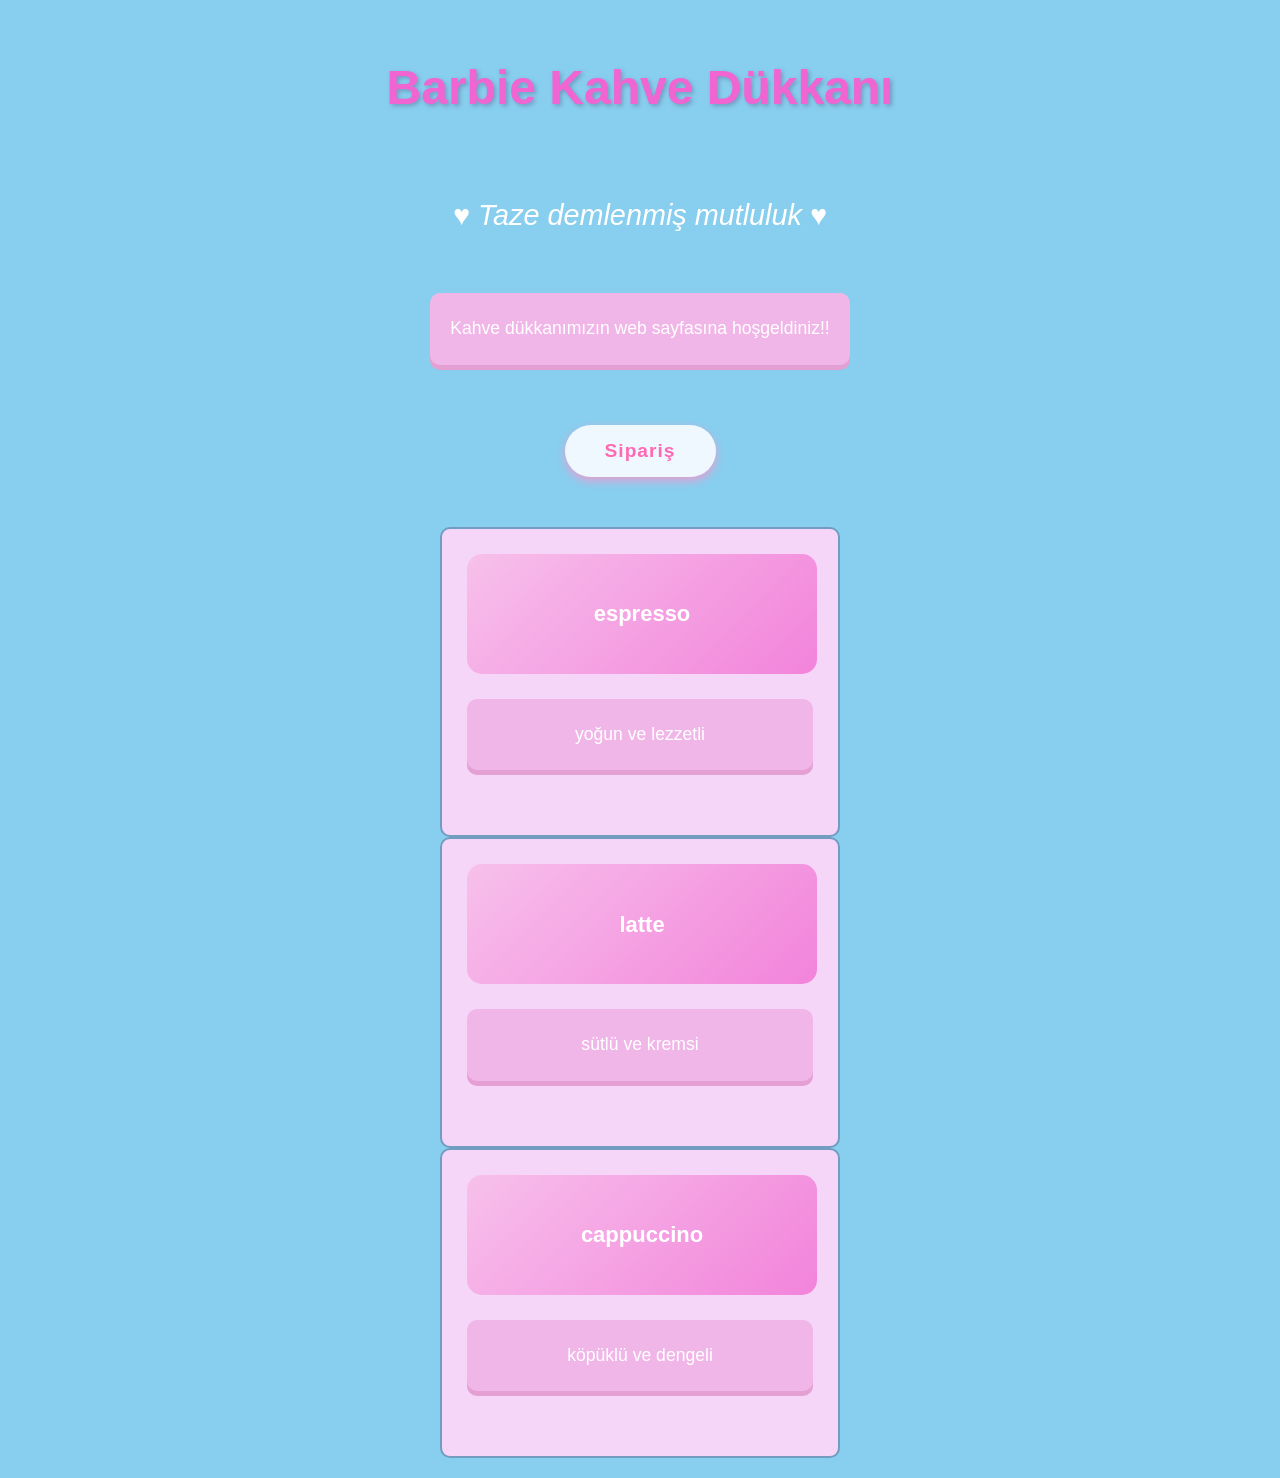
<file: index.html>
<!DOCTYPE html>
<html lang="tr">
    <head>
        <meta charset="UTF-8">
        <meta name="viewport" content="width=device-width, initial-scale=1.0">
        <title> Kahve Dükkanı </title>
        <style>

            h2
            {
                color: #5a3e2b;
            }

        </style>

        <link rel="stylesheet" href="style.css">

    </head>
    <body>

        <h1 style="color: rgb(240, 101, 210);">Barbie Kahve Dükkanı </h1>

        <h2 id="giris" >♥ Taze demlenmiş mutluluk ♥</h2>

        <p> Kahve dükkanımızın web sayfasına hoşgeldiniz!! </p>


        <button class="order-btn"> Sipariş </button>
        <div class="coffee-types">
            <div class="coffee-card">
                <h3 class="coffee-gradient">espresso</h3>
                <p>yoğun ve lezzetli</p>
            </div>
            <div class="coffee-card">
                <h3 class="coffee-gradient">latte</h3>
                <p>sütlü ve kremsi</p>
            </div>
            <div class="coffee-card">
                <h3 class="coffee-gradient">cappuccino</h3>
                <p>köpüklü ve dengeli</p>
            </div>
        </div>
  

    </body>
</html>
</file>
<file: style.css>
*{
    margin:0;
    padding: 0;
    box-sizing: border-box;
    font-family: 'Segoe UI', Tahoma, Geneva, Verdana, sans-serif;
}

body{
    background-color: rgb(184, 205, 224);
    color: white;
    line-height: 1.6;
    min-height: 100vh;
    display: flex;
    flex-direction: column;
    align-items: center;
    padding: 20px;
    background-image: linear-gradient(to bottom,rgb(136, 206, 238),rgb(136, 206, 238));
}

h1{
    color: antiquewhite;
    font-size: 3rem;
    margin: 30px 0;
    text-align: center;
    text-shadow: 2px 2px 4px rgb(114, 156, 192);
    position: relative;
    padding-bottom: 15px;
}

#giris{
    font-size: 1.8rem;
    margin: 20px 0 30px;
    font-weight: 400;
    font-style: italic;
    text-align: center;
    color: white;
    opacity: 0.9;
}

p{
    max-width: 600px;
    text-align: center;
    margin: 25px auto 40px;
    font-size: 1.1rem;
    padding: 20px;
    background-color: rgb(241, 182, 232);
    border-radius: 10px;
    box-shadow: 0 5px rgb(228, 160, 211);
    line-height: 1.8;
}

.order-btn{
    background-color: aliceblue;
    color: hotpink;
    border: none;
    margin-block-end: 50px;
    padding: 15px 40px;
    font-size: 1.2rem;
    border-radius: 50px;
    cursor: pointer;
    transition: all 0.3s ease;
    box-shadow: 0 4px 8px rgb(228, 160, 211);
    margin-top: 20px;
    font-weight: 600;
    letter-spacing: 1px;
    position: relative;
    overflow: hidden;
}

.order-btn:hover{
    background-color: rgb(245, 194, 242);
    color: white;
    transform: translate(-7px);
    box-shadow: 0 6px 12px rgba(122, 161, 196, 0.4);
}

.order-btn:active{
    transform: translateY(-3px);
    box-shadow: 0 3px 6px rgb(241, 182, 232);
}

@keyframes FadeIn{
    from{
        opacity:0;
        transform:translateY(20px);
    }

    to{
        opacity:1;
        transform:translateY(0);
    }
}

h1,#giris,p,.order-btn {
    animation: FadeIn 0.8s ease-in-out forwards;
}
#giris{animation-delay: 0.2; opacity: 0;}
p{animation-delay: 0.4; opacity: 0;}
.order-btn{animation-delay: 0.6; opacity: 0;}

.coffee-card{
    background-color: rgb(245, 213, 248);
    border: 2px solid rgb(114, 156, 192);
    width: 400px;
    padding: 25px;
    border-radius: 10px;
    text-align: center;
}
.coffee-card:hover{
    background-color: white;
}

.coffee-gradient{
    width: 350px;
    height: 120px;
    border-radius: 15px;
    color: fff;
    font-size: 22px;
    font-family: 'Poppins' , sans-serif;
    display: flex;
    justify-content: center;
    align-items: center;

    background: linear-gradient(135deg,rgb(247, 192, 235),rgb(240, 101, 210),rgb(250, 20, 200));
    background-size: 300% 300%;
    animation: coffeeSlide 6s ease-in-out infinite;
}

@keyframes coffeeSlide {
    0%{
        background-position: 0% 50%;
    }

    50%{
        background-position: 100% 50%;
    }

    100%{
        background-position: 0% 50%;
    }
    
}

@media(max-width:768px){
    h1{
        font-size: 2.2rem;
    }
    #giris{
        font-size: 1.4rem;
    }
    p{
        font-size: 1rem;
        padding: 15px;
        margin: 29px 15px 30px;
    }
    .order-btn{
        font-size: 1.1rem;
        padding: 12px 30px;
    }
}
</file>
